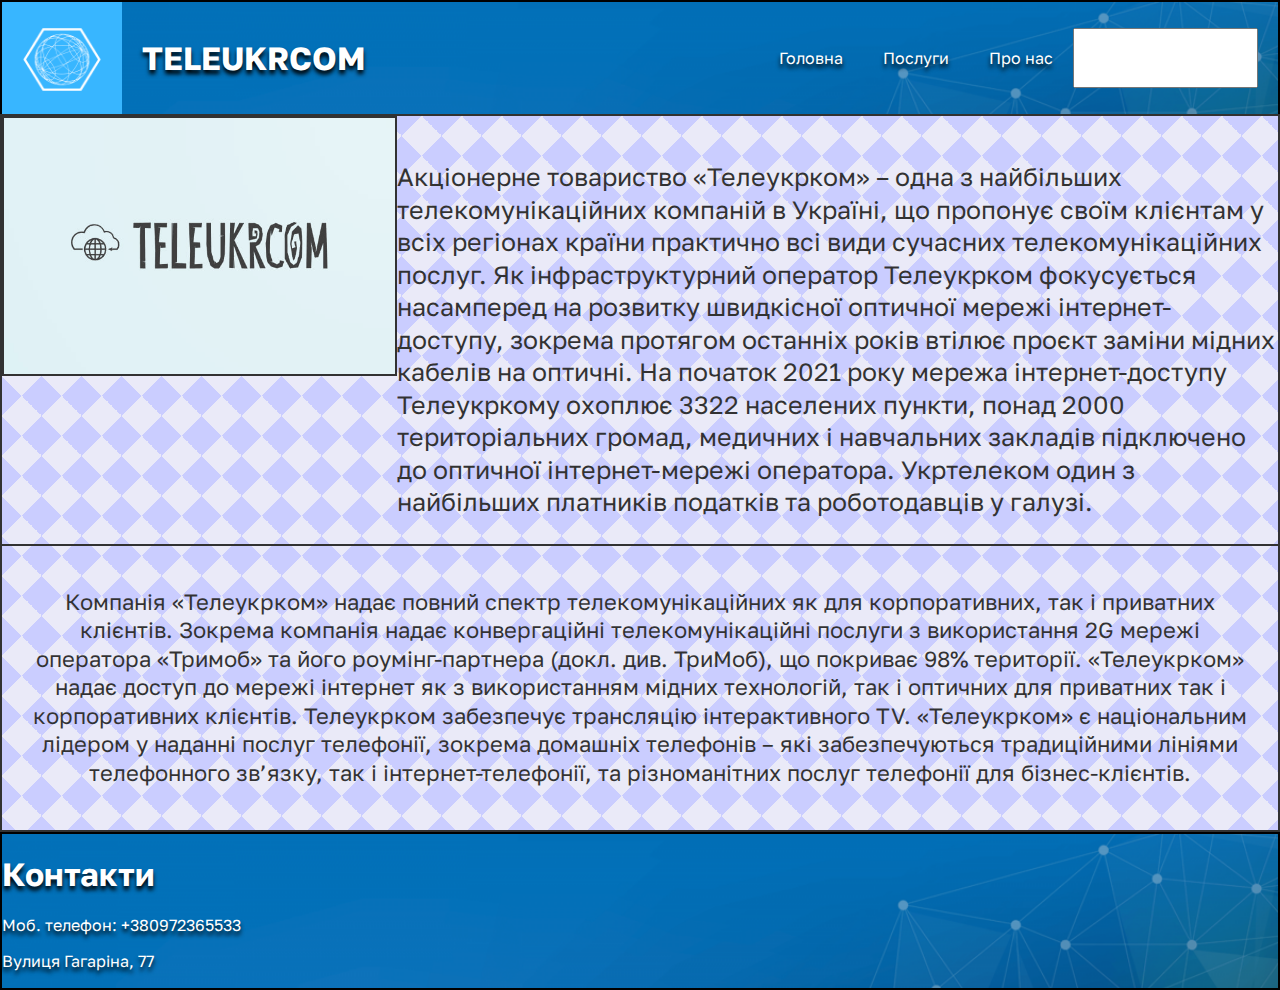
<file: index.html>
<!DOCTYPE html>
<html lang="en">
<head>
    <meta charset="UTF-8">
    <meta name="viewport" content="width=device-width, initial-scale=1.0">
    <link rel="stylesheet" href="main.css">
    <link rel="stylesheet" href="adapt.css">
    <title>Main</title>
</head>
<body>
    

    <div class="contain">
            <header>
                <div id="tog">
                <img src="img/TELEUKRCOM.png" height="112vw" width="120vw">
                <div id="cname">
                    <h1>TELEUKRCOM</h1> 
                </div>
                </div>
                    <nav>
                    <ol>
                        <a href="index.html" id="main"><li>Головна</li></a>
                        <a href="/services.html" id="ser"><li>Послуги</li></a>
                        <a href="/histoty.html" id="hi"><li>Про нас</li></a>
                        <input type="search">
                    </ol>
                    </nav>
            </header>
            
            <main>
                <div id="descr">
                <img src="/img/logo.jpg">
                <P>Акціонерне товариство «Телеукрком» – одна з найбільших телекомунікаційних компаній в Україні, що пропонує своїм клієнтам у всіх регіонах країни практично всі види сучасних телекомунікаційних послуг. Як інфраструктурний оператор Телеукрком фокусується насамперед на розвитку швидкісної оптичної мережі інтернет-доступу, зокрема протягом останніх років втілює проєкт заміни мідних кабелів на оптичні. На початок 2021 року мережа інтернет-доступу Телеукркому охоплює 3322 населених пункти, понад 2000 територіальних громад, медичних і навчальних закладів підключено до оптичної інтернет-мережі оператора. Укртелеком один з найбільших платників податків та роботодавців у галузі.</P>
                </div>
                <div id="poslygu">
                    <p>Компанія «Телеукрком» надає повний спектр телекомунікаційних як для корпоративних, так і приватних клієнтів. Зокрема компанія надає конвергаційні телекомунікаційні послуги з використання 2G мережі оператора «Тримоб» та його роумінг-партнера (докл. див. ТриМоб), що покриває 98% території. «Телеукрком» надає доступ до мережі інтернет як з використанням мідних технологій, так і оптичних для приватних так і корпоративних клієнтів. Телеукрком забезпечує трансляцію інтерактивного TV. «Телеукрком» є національним лідером у наданні послуг телефонії, зокрема домашніх телефонів – які забезпечуються традиційними лініями телефонного зв’язку, так і інтернет-телефонії, та різноманітних послуг телефонії для бізнес-клієнтів.</p>
                </div>
                
            </main>
        
        
            <footer>
                <a name="contacts"></a>
                <h1>Контакти</h1>
                <p>Моб. телефон: +380972365533</p>
                <p>Вулиця Гагаріна, 77</p>
        </footer>
    </div>
    
</body>
</html>
</file>
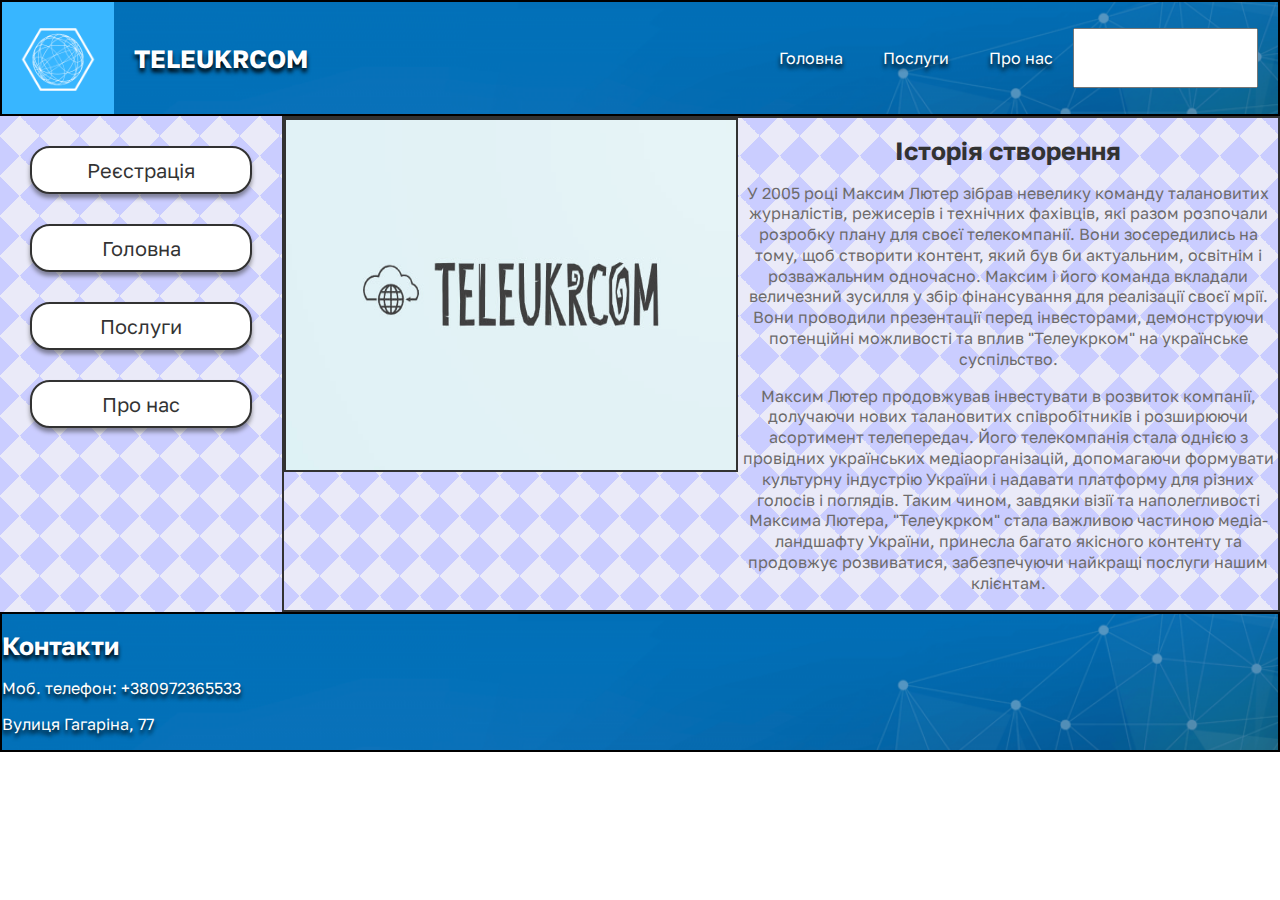
<file: histoty.html>
<!DOCTYPE html>
<html lang="en">
<head>
    <meta charset="UTF-8">
    <meta name="viewport" content="width=device-width, initial-scale=1.0">
    <link rel="stylesheet" href="history.css">
    <link rel="stylesheet" href="adapt.css">
    <title>Document</title>
</head>
<body> 
            <header>
                <div id="tog">
                    <img src="img/TELEUKRCOM.png" height="112vw" width="112vw">
                    <div id="cname">
                        <h1>TELEUKRCOM</h1> 
                    </div>
                    </div>
                <nav>
                <ol>
                    <a href="index.html" id="main"><li>Головна</li></a>
                    <a href="/services.html" id="ser"><li>Послуги</li></a>
                    <a href="/histoty.html" id="hi"><li>Про нас</li></a>
                    <input type="search">
                </ol>
                </nav>
        </header>
        <div class="container">
            <aside>
                <div id="nav">
        
                <p><a href="/registration.html">Реєстрація</a></p>
                <p><a href="/index.html">Головна</a></p>
                <p><a href="/services.html">Послуги</a></p>
                <p><a href="/aboutus.html">Про нас</a></p>
                 
                </div>
            </aside>
            <main>
                <div id="descr">
                <img src="/img/logo.jpg" width="450vw" height="350vw">
                <div id="descrhis">
                <h1>Історія створення</h1>
                    <P>У 2005 році Максим Лютер зібрав невелику команду талановитих журналістів, режисерів і технічних фахівців, які разом розпочали розробку плану для своєї телекомпанії. Вони зосередились на тому, щоб створити контент, який був би актуальним, освітнім і розважальним одночасно.
            
                    Максим і його команда вкладали величезний зусилля у збір фінансування для реалізації своєї мрії. Вони проводили презентації перед інвесторами, демонструючи потенційні можливості та вплив "Телеукрком" на українське суспільство.</P>
                    <p>Максим Лютер продовжував інвестувати в розвиток компанії, долучаючи нових талановитих співробітників і розширюючи асортимент телепередач. Його телекомпанія стала однією з провідних українських медіаорганізацій, допомагаючи формувати культурну індустрію України і надавати платформу для різних голосів і поглядів.
                    
                        Таким чином, завдяки візії та наполегливості Максима Лютера, "Телеукрком" стала важливою частиною медіа-ландшафту України, принесла багато якісного контенту та продовжує розвиватися, забезпечуючи найкращі послуги нашим клієнтам.</p>
                </div>
                </div>
                
            </main>
            </div>
            <footer>
            <a name="contacts"></a>
            <h1>Контакти</h1>
            <p>Моб. телефон: +380972365533</p>
            <p>Вулиця Гагаріна, 77</p>
            </footer>
</body>
</html>
</file>
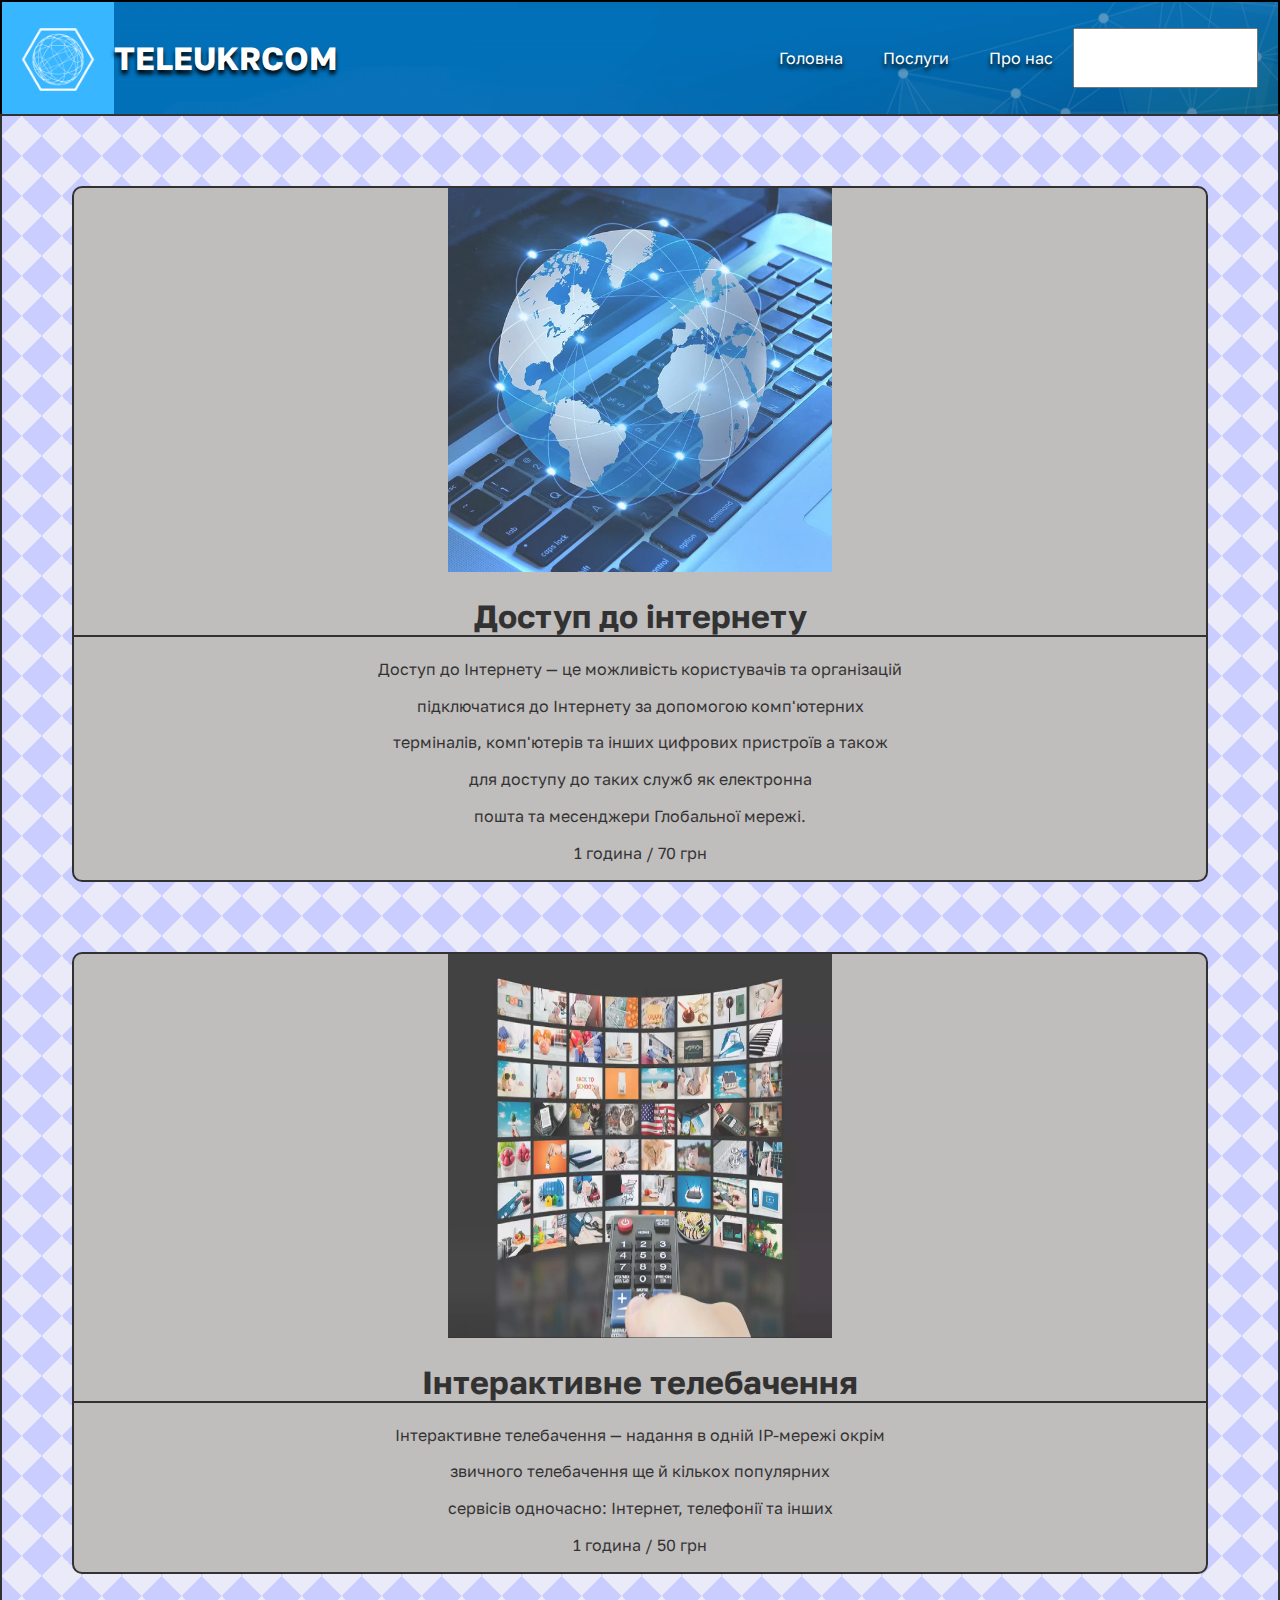
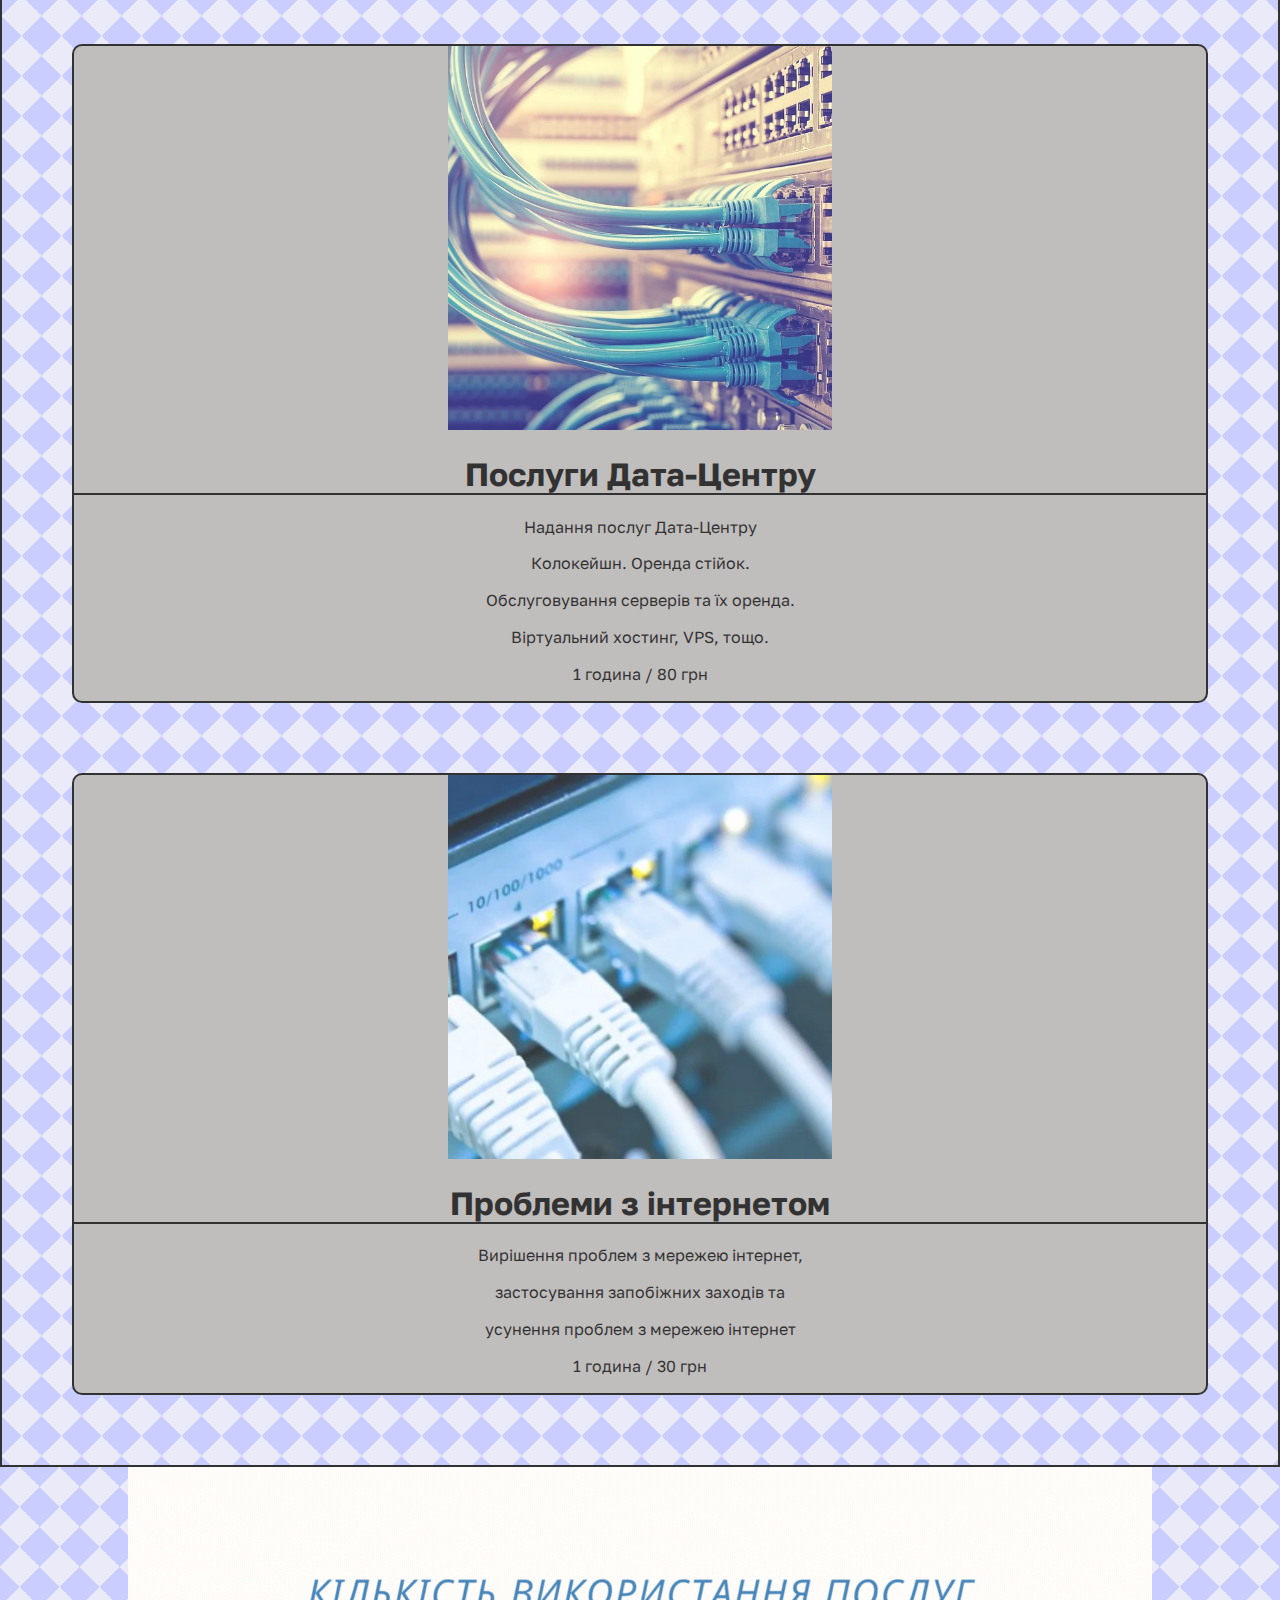
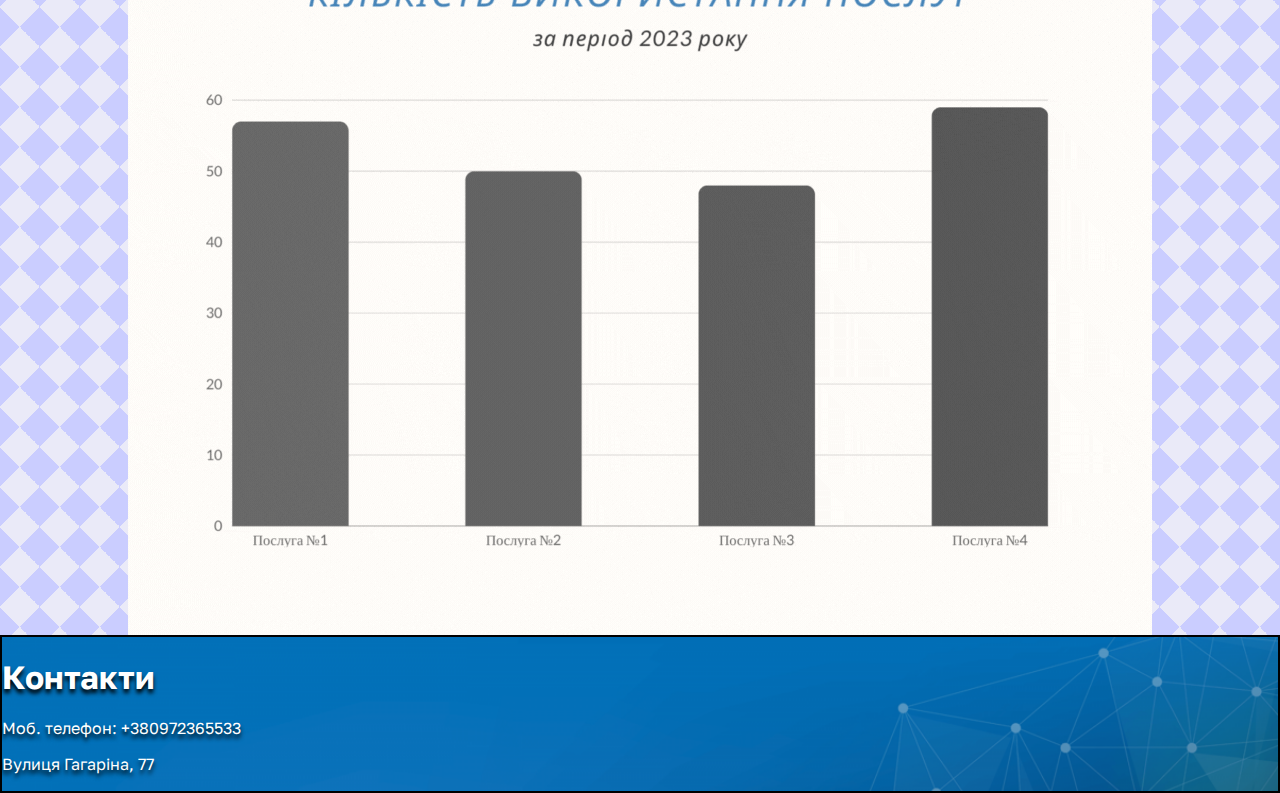
<file: services.html>
<!DOCTYPE html>
<html lang="en">
<head>
    <meta charset="UTF-8">
    <meta name="viewport" content="width=device-width, initial-scale=1.0">
    <link rel="stylesheet" href="services.css">
    <link rel="stylesheet" href="adapt.css">
    <title>Document</title>
</head>
<body>
    <div class="contain">

        <div class="item item_1">
            <header>
                <div id="tog">
                <img src="img/TELEUKRCOM.png" height="112vw" width="112vw">
                <div id="cname">
                    <h1>TELEUKRCOM</h1> 
                </div>
                </div>
                    <nav>
                    <ol>
                        <a href="index.html" id="main"><li>Головна</li></a>
                        <a href="/services.html" id="ser"><li>Послуги</li></a>
                        <a href="/histoty.html" id="hi"><li>Про нас</li></a>
                        <input type="search">
                    </ol>
                    </nav>
            </header>
        </div>
        <div class="item item_2">
            <main>
                <div id="int" class="service">
                    <img src="/img/int.jpg" alt="Підключення інтернету"> 
                    <h1>
                        Доступ до інтернету
                    </h1>
                    <p>Доступ до Інтернету — це можливість користувачів та організацій  </p>
                    <p> підключатися до Інтернету за допомогою комп'ютерних </p>
                    <p> терміналів, комп'ютерів та інших цифрових пристроїв а також </p>
                    <p> для доступу до таких служб як електронна</p>
                    <p>  пошта та месенджери Глобальної мережі.</p>
                    <p>1 година / 70 грн</p>
                    </div>
                    <div id="tele" class="service">
                        <img src="/img/tele.jpg" alt="Інтерактивне телебачення">  
                        <h1>
                            Інтерактивне телебачення
                        </h1>
                        <p>Інтерактивне телебачення — надання в одній IP-мережі окрім </p>
                        <p> звичного телебачення ще й кількох популярних </p>
                        <p> сервісів одночасно: Інтернет, телефонії та інших </p>
                    
                        <p>1 година / 50 грн</p>
                    </div>
                    <div id="ser" class="service">
                        <img src="/img/ser.jpg" alt="Послуги Дата-Центру">  
                        <h1>
                            Послуги Дата-Центру
                        </h1>
                        <p>Надання послуг Дата-Центру  </p>
                    <p>Колокейшн. Оренда стійок.</p>
                    <p> Обслуговування серверів та їх оренда.</p>
                    <p> Віртуальний хостинг, VPS, тощо.</p>
                        <p>1 година / 80 грн</p>
                    </div>
                    <div id="dev" class="service">
                        <img src="/img/dev.jpg" alt="Підключення до мережі"> 
                        <h1>
                           Проблеми з інтернетом
                           
                        </h1>
                        <p>Вирішення проблем з мережею інтернет,</p>
                    <p> застосування запобіжних заходів та</p>
                    <p> усунення проблем з мережею інтернет</p>
                        <p>1 година / 30 грн</p>
                    </div>
                    </div>
            </main>
        <div class="item item_4">
            <img src="img/graph.gif">
        </div>
        
        <div class="item item_3">
            <footer>
                <a name="contacts"></a>
                <h1>Контакти</h1>
                <p>Моб. телефон: +380972365533</p>
                <p>Вулиця Гагаріна, 77</p>
        </footer>
        </div>
        
    </div>
</body>
</html>
</file>
<file: main.css>
@import url('https://fonts.googleapis.com/css2?family=Golos+Text:wght@900&display=swap');
.contain{
    display: flex;
    flex-direction: column;
    font-family: 'Golos Text', sans-serif;
    position:absolute;
    padding: 0;
    margin: 0;
    top:0px;
    left:0px;
}
header{
    display: flex;
    border-top: 2px solid black;
    border-right: 2px solid black;
    border-left: 2px solid black;
    background-image: url("/img/headerImage.png");
    background-size: cover;
    color: white;
    text-align: center;
    text-shadow: 0px 4px 4px rgba(0, 0, 0, 1);
    justify-content: space-between;

}
header nav {
    display: flex;
    color:white;
    padding:10px 0 10px 0;
    margin-right: 20px;
}
header ol{
    display: flex;
    list-style: none;
    flex-direction: row;
    justify-content: space-between;
}
header #cname{
    display: flex;
    justify-content: space-evenly;
    align-items: center;
    color:white;
    margin-left: 20px;
   
}
header nav a{
    text-decoration: none;
    color: white;
    text-decoration: none;
    align-items: center;
    justify-content: center;
    padding: 20px;
}
nav a:hover{
    background-color: white;
    color:blue;
}
main{
    background-color: #e5e5f7;
opacity: 0.8;
background-image:  linear-gradient(135deg, #bec1ff 25%, transparent 25%), linear-gradient(225deg, #bec1ff 25%, transparent 25%), linear-gradient(45deg, #bec1ff 25%, transparent 25%), linear-gradient(315deg, #bec1ff 25%, #e5e5f7 25%);
background-position:  40px 0, 40px 0, 0 0, 0 0;
background-size: 40px 40px;
background-repeat: repeat;
    border: 2px solid black;
}
#descr{
    display: flex;
    font-size: 25px;
    justify-content: space-between;
}
footer{
    background-image: url("/img/headerImage.png");
    background-size: cover;
    color: white;
    text-shadow: 0px 4px 4px rgba(0, 0, 0, 1);
    border: 2px solid black;
    
}
#descr img{
    border: 2px solid black;
    width: 40vw;
    height: 20vw;
}
#descr p{
padding-top: 20px;
}
p{
    line-height: 130%;
}
#poslygu{
    border-top: 2px solid black;
    text-align: center;
    padding: 20px;
    font-size: 22px;
}
#tog{
    display: flex;
}
</file>
<file: adapt.css>
@media screen and (max-width: 768px){
    header{
        flex-direction: column;
        align-items: center;
    }
    #descr{
        flex-direction: column;
        align-items: center;
        text-align: center;

    }
    .container{
        flex-direction: column;
        align-items: center;
    }
    }
</file>
<file: history.css>
@import url('https://fonts.googleapis.com/css2?family=Golos+Text:wght@900&display=swap');
.container{
    display: flex;
    font-family: 'Golos Text', sans-serif;
    padding: 0;
    margin: 0;
background-color: #e5e5f7;
opacity: 0.8;
background-image:  linear-gradient(135deg, #bec1ff 25%, transparent 25%), linear-gradient(225deg, #bec1ff 25%, transparent 25%), linear-gradient(45deg, #bec1ff 25%, transparent 25%), linear-gradient(315deg, #bec1ff 25%, #e5e5f7 25%);
background-position:  40px 0, 40px 0, 0 0, 0 0;
background-size: 40px 40px;
background-repeat: repeat;
}
body{
    margin: 0;
}
header{
    display: flex;
    border: 2px solid black;
    background-image: url("/img/headerImage.png");
    background-size: cover;
    color: white;
    text-align: center;
    text-shadow: 0px 4px 4px rgba(0, 0, 0, 1);
    justify-content: space-between;
    font-family: 'Golos Text', sans-serif;
}
header nav {
    display: flex;
    color:white;
    padding:10px 0 10px 0;
    margin-right: 20px;
}
header ol{
    display: flex;
    list-style: none;
    flex-direction: row;
    justify-content: space-between;
}
header #cname{
    display: flex;
    justify-content: space-between;
    align-items: center;
    color:white;
    margin-left: 20px;
   
}
header nav a{
    text-decoration: none;
    color: white;
    text-decoration: none;
    align-items: center;
    justify-content: center;
    padding: 20px;
}
nav a:hover{
    background-color: white;
    color:blue;
}
footer{
    background-image: url("/img/headerImage.png");
    background-size: cover;
    color: white;
    text-shadow: 0px 4px 4px rgba(0, 0, 0, 1);
    border: 2px solid black;
    font-family: 'Golos Text', sans-serif;
}
aside a{
        text-decoration: none;
        border-radius: 20px;
        box-shadow: 0px 4px 4px rgba(0, 0, 0, 0.5);
        border: 2px solid black;
        padding: 10px 55px 10px 55px;
        text-align: center;
        background-color: #ffffff;
        font-size: 20px;
        flex-direction: column;
        display: flex;
        margin: 30px;
        color: black;
}

main{
    width: 80%;
    border: 2px solid black;
}
main img{
    
    border: 2px solid black;
}

main p{
    color: rgb(73, 71, 71);
    line-height: 130%;
}
h1{
    font-size: 25px;
}

#tog{
    display: flex;
}
#descr{
    display: flex;
    flex-wrap: nowrap;
    text-align: center;
}
#bodypart{
    display: flex;
}
</file>
<file: services.css>
@import url('https://fonts.googleapis.com/css2?family=Golos+Text:wght@900&display=swap');

.contain{
    height: 100%;
    font-family: 'Golos Text', sans-serif;
    display: flex;
    flex-direction: column;
    position:absolute;
    padding: 0;
    margin: 0;
    top:0px;
    left:0px;
    right: 0px;
}
header{
    display: flex;
    border-top: 2px solid black;
    border-right: 2px solid black;
    border-left: 2px solid black;
    background-image: url("/img/headerImage.png");
    background-size: cover;
    color: white;
    text-align: center;
    text-shadow: 0px 4px 4px rgba(0, 0, 0, 1);
    justify-content: space-between;


}
header nav {
    display: flex;
    color:white;
    padding:10px 0 10px 0;
    margin-right: 20px;
}
header ol{
    display: flex;
    list-style: none;
    flex-direction: row;
    justify-content: space-between;
}
header #cname{
    display: flex;
    align-items: center;
    color:white;
   
}
header nav a{
    text-decoration: none;
    color: white;
    text-decoration: none;
    align-items: center;
    justify-content: center;
    padding: 20px;
}
nav a:hover{
    background-color: white;
    color:blue;
}
main{
    background-color: #e5e5f7;
opacity: 0.8;
background-image:  linear-gradient(135deg, #bec1ff 25%, transparent 25%), linear-gradient(225deg, #bec1ff 25%, transparent 25%), linear-gradient(45deg, #bec1ff 25%, transparent 25%), linear-gradient(315deg, #bec1ff 25%, #e5e5f7 25%);
background-position:  40px 0, 40px 0, 0 0, 0 0;
background-size: 40px 40px;
background-repeat: repeat;
    border: 2px solid black;
}
footer{
    background-image: url("/img/headerImage.png");
    background-size: cover;
    color: white;
    text-shadow: 0px 4px 4px rgba(0, 0, 0, 1);
    border: 2px solid black;
    
}
.service img{
    width: 30vw;
    height: 30vw;
    
    
}
.service{
    background-color: #b1adad;
    border: 2px solid black;
    border-radius: 10px;
    
    align-items: center;
    text-align: center;
    margin: 70px;
}
.service h1{
    border-bottom: 2px solid black;
text-align: center;
}
p{
    line-height: 130%;
}
.item_4{
    display: flex;
    justify-content: center;
    background-color: #e5e5f7;
    opacity: 0.8;
    background-image:  linear-gradient(135deg, #bec1ff 25%, transparent 25%), linear-gradient(225deg, #bec1ff 25%, transparent 25%), linear-gradient(45deg, #bec1ff 25%, transparent 25%), linear-gradient(315deg, #bec1ff 25%, #e5e5f7 25%);
    background-position:  40px 0, 40px 0, 0 0, 0 0;
    background-size: 40px 40px;
    background-repeat: repeat;
    width: 100vw;
    height: 100vw;
}
#tog{
    display: flex;
}
</file>
